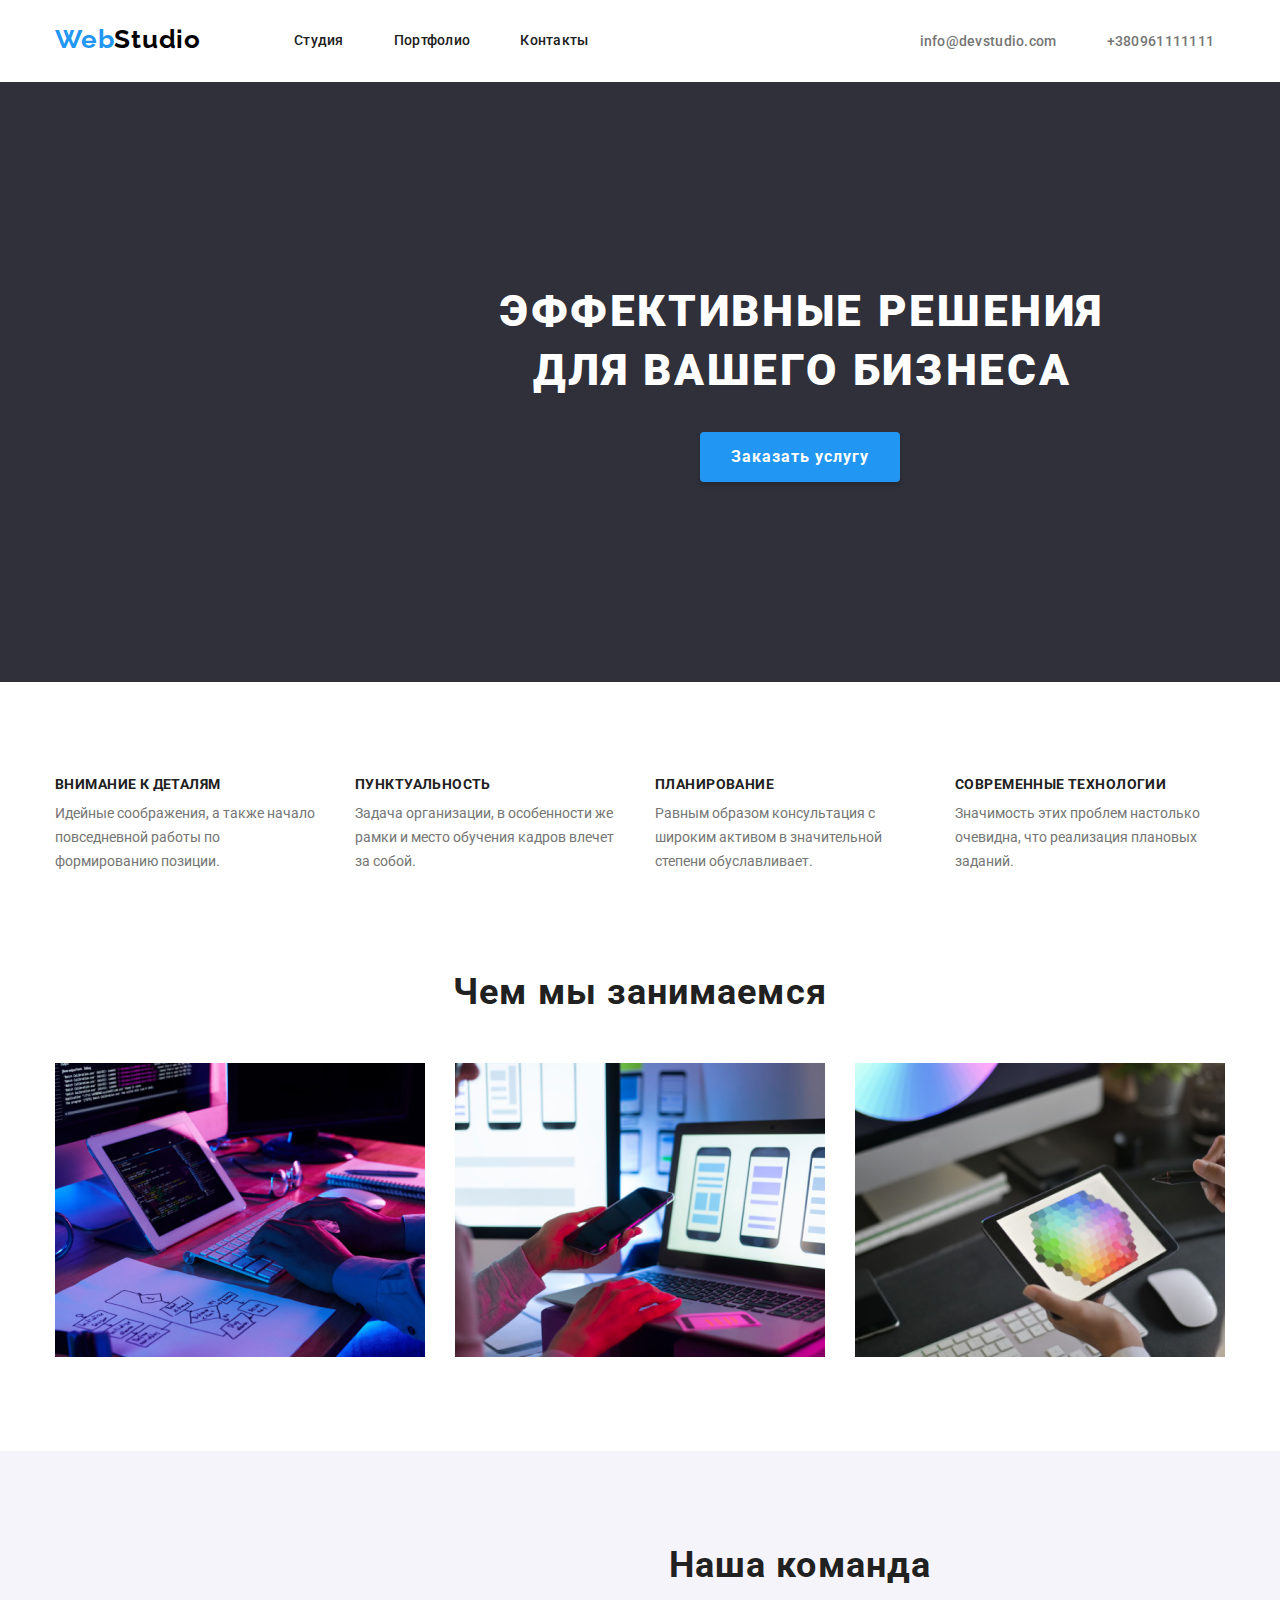
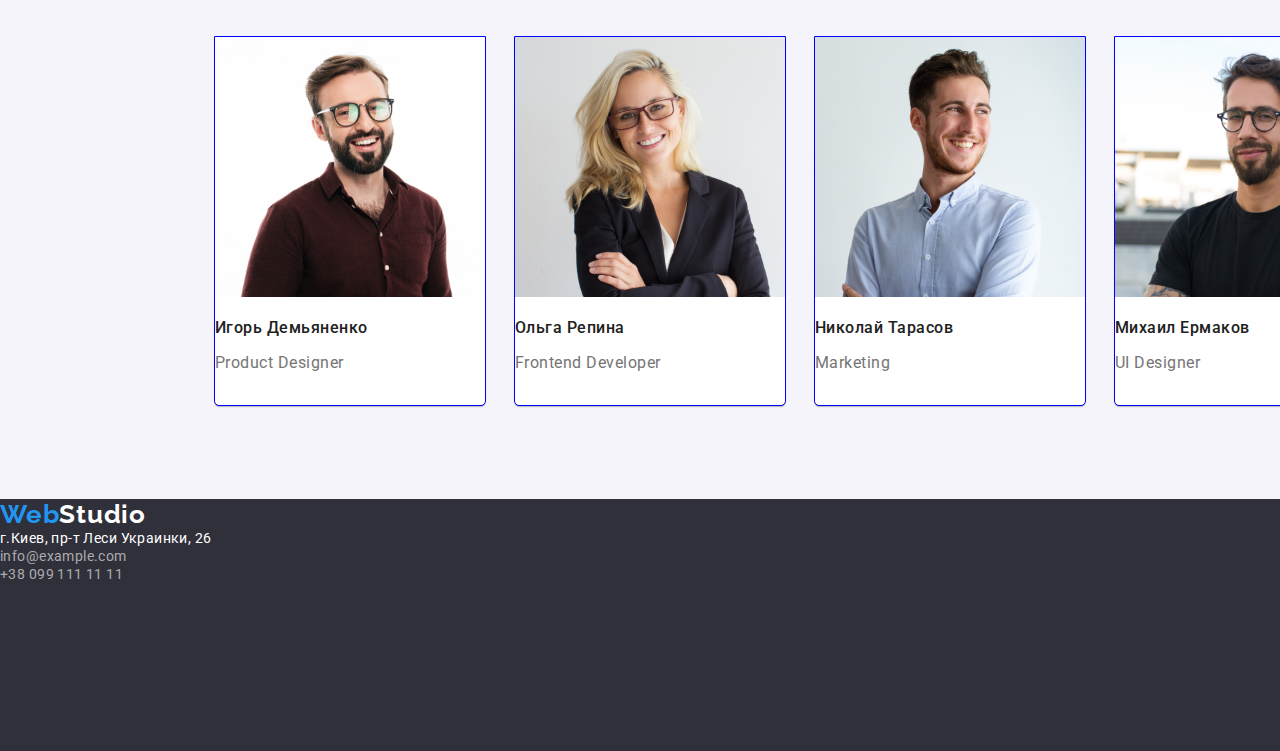
<file: index.html>
<!DOCTYPE html>
<html lang="ru">
<head>
    <meta charset="UTF-8">
    <meta name="viewport" content="width=device-width, initial-scale=1.0">
    <title>WebStudio</title>
    <link rel="preconnect" href="https://fonts.gstatic.com">
    <link href="https://fonts.googleapis.com/css2?family=Raleway:wght@700&family=Roboto:wght@400;500;700;900&display=swap"
        rel="stylesheet">
    <link rel="stylesheet" href="https://cdnjs.cloudflare.com/ajax/libs/modern-normalize/1.0.0/modern-normalize.min.css">
    <link rel="stylesheet" href="./CSS/styles.css">
</head>
<body>
    <header class="header">
        <div class="container">
            <nav class="navigation">
                <!-- <div> -->
                <a href="/" class="logo-word">
                    <span class="firts-blue-letter">Web</span>Studio
                </a>
                <!-- </div> -->
                <!-- <div class="container"> -->
                    <ul class="navigation-list">
                        <li class="navigation-item"><a class="navigation-link" href="./index.html">Студия</a></li>
                        <li class="navigation-item-middle"><a class="navigation-link" href="./portfolio.html">Портфолио</a></li>
                        <li class="navigation-item"><a class="navigation-link" href="">Контакты</a></li>
                    </ul>
                <!-- </div> -->
            </nav>
            <!-- <div class="container"> -->
                <ul class="mail-tel-nav">
                    <li><a class="mail-link-header" href="mailto:info@devstudio.com">info@devstudio.com</a></li>
                    <li><a class="phone-link-header" href="tel:+380961111111">+380961111111</a></li>
                </ul>
            <!-- </div> -->
        </div>
    </header>
    <main>
        <section class="hero-background">
            <div class="hero-content">
                <h1 class="text-hero">Эффективные решения для вашего бизнеса</h1> 
                <button class="btn-hero" type="button">Заказать услугу</button>
            </div>
        </section>
        <section class="blocks-of-competence">
            <h2 class="name-of-first-headline">Компетентность</h2>
            <ul class="block-items">
                <li class="block-cards">
                    <h3 class="firts-headline">Внимание к деталям</h3>
                    <p class="pgf-list-headline">Идейные соображения, а также начало повседневной работы по формированию позиции.</p>
                </li>
                <li class="block-cards">
                    <h3 class="firts-headline">Пунктуальность</h3>
                    <p class="pgf-list-headline">Задача организации, в особенности же рамки и место обучения кадров влечет за собой.</p>
                </li>
                <li class="block-cards">
                    <h3 class="firts-headline">Планирование</h3>
                    <p class="pgf-list-headline">Равным образом консультация с широким активом в значительной степени обуславливает.</p>
                </li>
                <li class="block-cards">
                    <h3 class="firts-headline">Современные технологии</h3>
                    <p class="pgf-list-headline">Значимость этих проблем настолько очевидна, что реализация плановых заданий.</p>
                </li>
            </ul>
        </section>
        <section>
                <h2 class="what-we-doing">Чем мы занимаемся</h2>
            <div class="container">
                <ul class="what-we-doing-img">
                    <li class="img-items-wwd"><img src="./images-main/box1.png" alt="Computer" width="370" height="294"></li>
                    <li class="img-items-wwd"><img src="./images-main/box2.png" alt="Phone" width="370"></li>
                    <li class="img-items-wwd"><img src="./images-main/box3.png" alt="Tablet" width="370"></li>
                </ul>
            </div>
        </section>
        <section class="our-team-section">
            <h2 class="our-team">Наша команда</h2>
                <div class="container">
                    <ul class="card-personal">
                        <li class="card-personal-item">
                            <img src="./images-main/Igor.png" alt="Igor" width="270">
                            <h3 class="each-of-our-team">Игорь Демьяненко</h3>
                            <p class="profession">Product Designer</p>
                        </li>
                        <li class="card-personal-item">
                            <img src="./images-main/Olga.png" alt="Olga" width="270">
                            <h3 class="each-of-our-team">Ольга Репина</h3>
                            <p class="profession">Frontend Developer</p>
                        </li>
                        <li class="card-personal-item">
                            <img src="./images-main/Nikolay.png" alt="Nikolay" width="270">
                            <h3 class="each-of-our-team">Николай Тарасов</h3>
                            <p class="profession">Marketing</p>
                        </li>
                        <li class="card-personal-item">
                            <img src="./images-main/Mikhailo.png" alt="Mikhailo" width="270">
                            <h3 class="each-of-our-team">Михаил Ермаков</h3>
                            <p class="profession">UI Designer</p>
                        </li>
                    </ul>
                </div>
        </section>
    </main>
    <footer class="footer">
        <a href="index.html" class="logo-word-footer">
            <span class="firts-blue-letter">Web</span>Studio</a>
        <address class="addres-company">г.Киев, пр-т Леси Украинки, 26</address>
        <a class="mail-link-footer" href="mailto:info@example.com">info@example.com</a><br>
        <a class="phone-link-footer" href="tel:+380991111111">+38 099 111 11 11</a>
    </footer>
</body> 
</html>
</file>
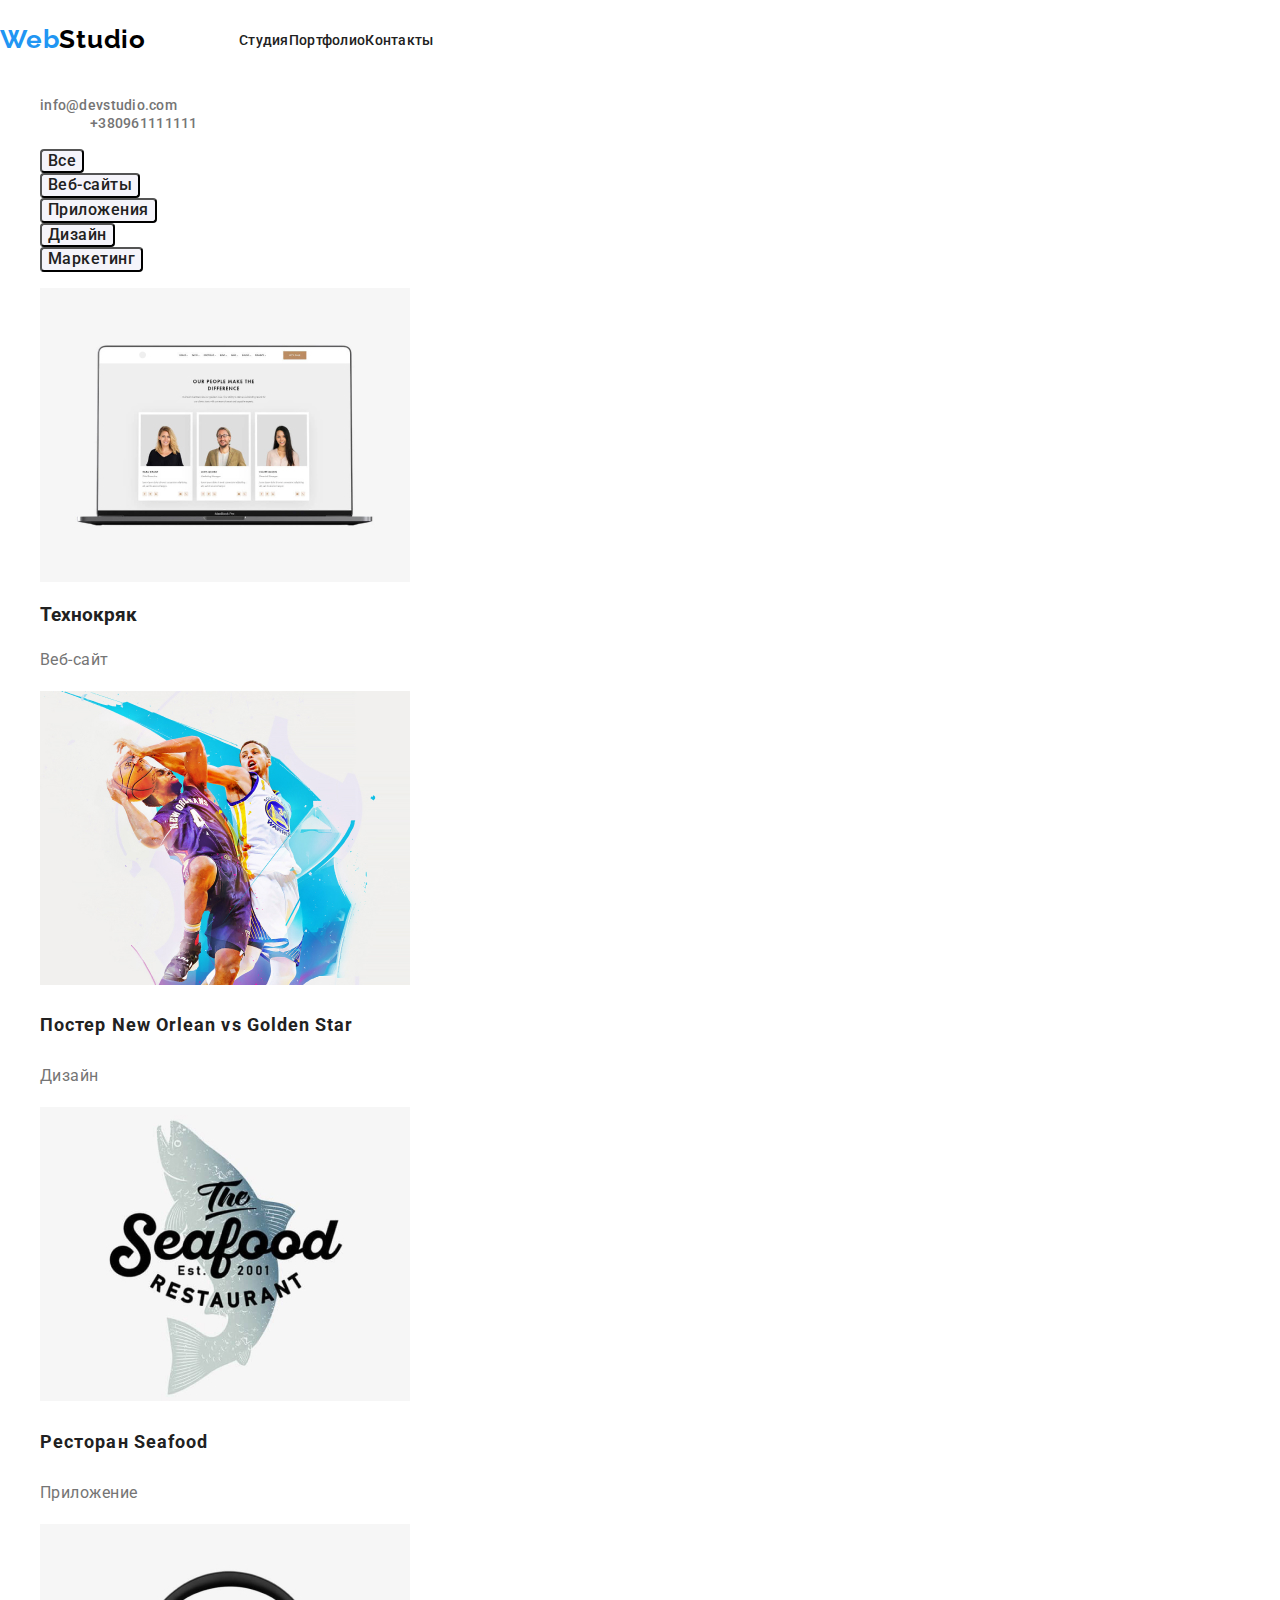
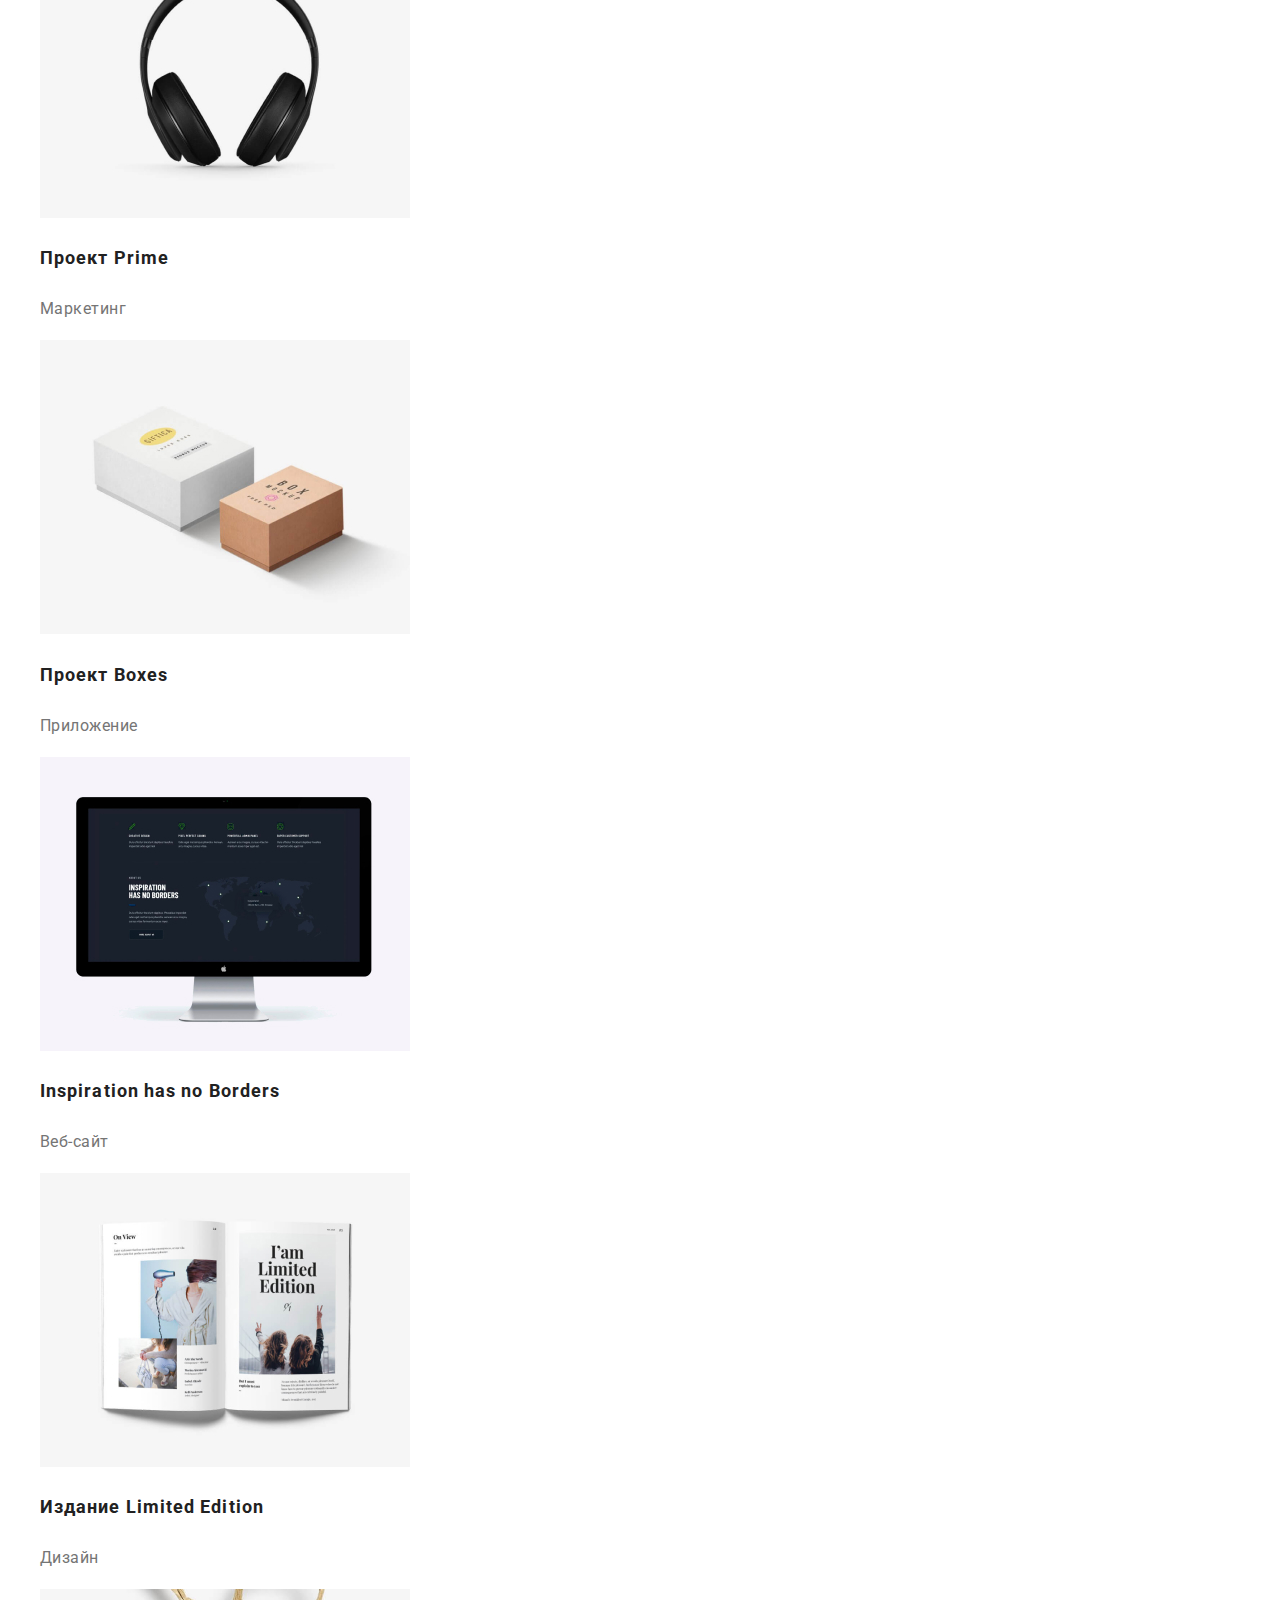
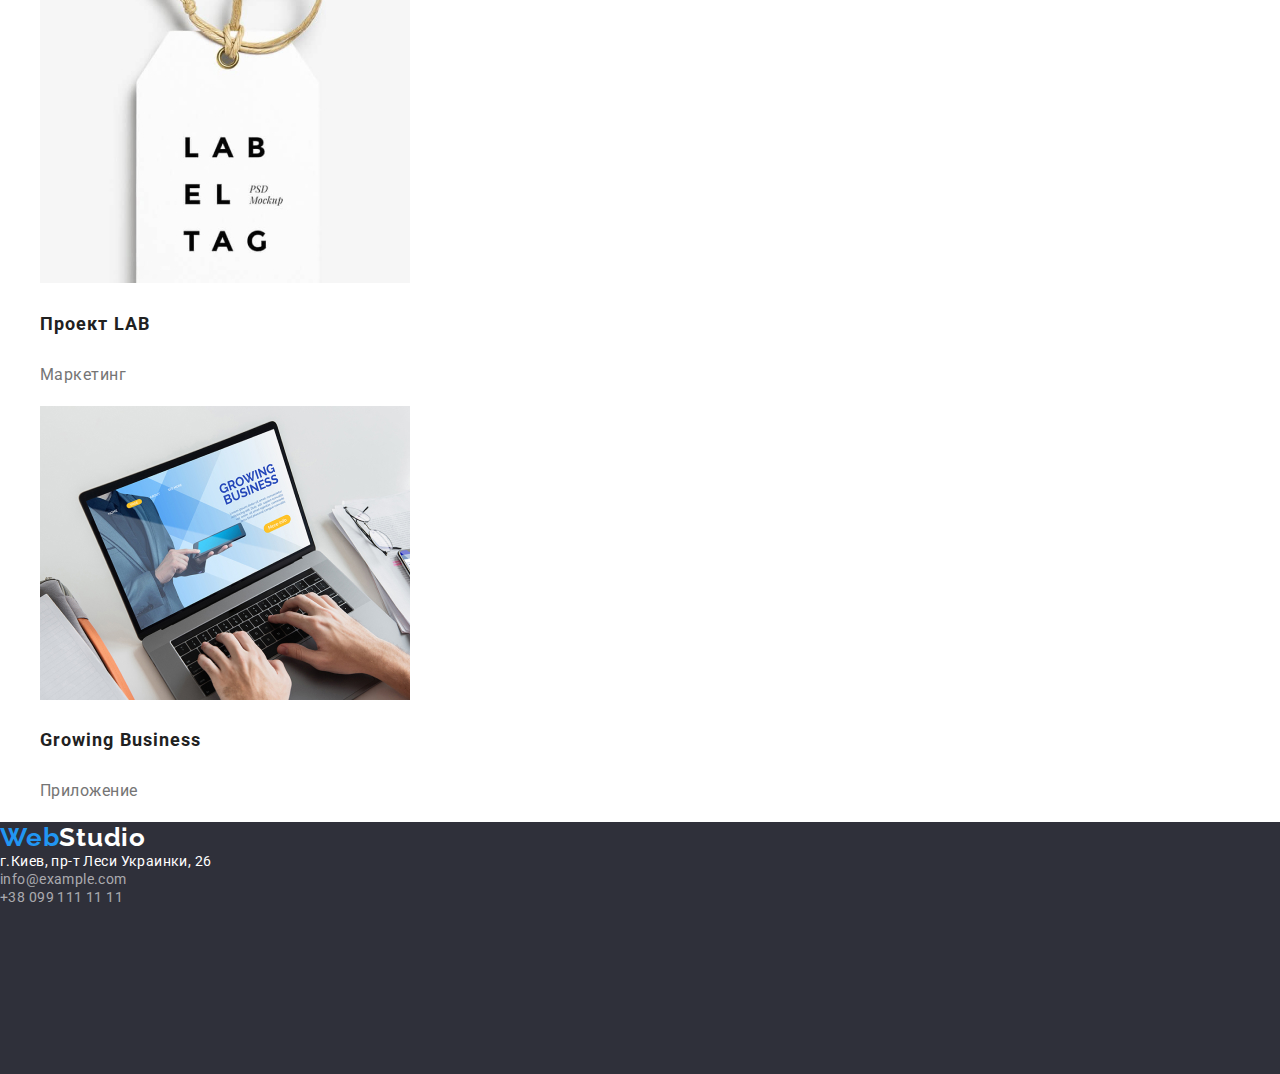
<file: portfolio.html>
<!DOCTYPE html>
<html lang="ru">
<head>
    <meta charset="UTF-8">
    <meta name="viewport" content="width=device-width, initial-scale=1.0">
    <title>Portfolio</title>
    <link rel="preconnect" href="https://fonts.gstatic.com">
    <link href="https://fonts.googleapis.com/css2?family=Raleway:wght@700&family=Roboto:wght@400;500;700;900&display=swap"
        rel="stylesheet">
    <link rel="stylesheet" href="https://cdnjs.cloudflare.com/ajax/libs/modern-normalize/1.0.0/modern-normalize.min.css">
    <link rel="stylesheet" href="./CSS/styles.css">
</head>
<body>
    <header class="header">
        <!--Навигация-->
        <nav class="navigation">
            <a href="index.html" class="logo-word">
                <span class="firts-blue-letter">Web</span>Studio
            </a>
            <ul class="navigation-list">
                <li class="navigation-item"><a class="navigation-link" href="./index.html">Студия</a></li>
                <li class="navigation-item"><a class="navigation-link" href="./portfolio.html">Портфолио</a></li>
                <li class="navigation-item"><a class="navigation-link" href="">Контакты</a></li>
            </ul>
        </nav>
        <!--Контакты-->
        <ul>
            <li><a class="mail-link-header" href="mailto:info@devstudio.com">info@devstudio.com</a></li>
            <li><a class="phone-link-header" href="tel:+380961111111">+380961111111</a></li>
        </ul>
       
    </header>
    <main>  
        <section>
            <!--Список ссылок-->
            <ul>
                <li><button class="btn-nav-portfolio" type="button">Все</button></li>
                <li><button class="btn-nav-portfolio" type="button">Веб-сайты</button></li>
                <li><button class="btn-nav-portfolio" type="button">Приложения</button></li>
                <li><button class="btn-nav-portfolio" type="button">Дизайн</button></li>
                <li><button class="btn-nav-portfolio" type="button">Маркетинг</button></li>
            </ul>
            <!-- Список изображений  -->
            <ul class="personal-cards">
                <li>
                    <img src="./image-portfolio/img.jpg" alt="laptop">
                    <h3 class="name-of-p/rojects">Технокряк</h3>
                    <p class="kind-of-activity">Веб-сайт</p>
                </li>
                <li>
                    <img src="./image-portfolio/img-1.jpg" alt="basketball">
                    <h3 class="name-of-projects">Постер New Orlean vs Golden Star</h3>
                    <p class="kind-of-activity">Дизайн</p>
                </li>
                <li>
                    <img src="./image-portfolio/img-2.jpg" alt="restaurant">
                    <h3 class="name-of-projects">Ресторан Seafood</h3>
                    <p class="kind-of-activity">Приложение</p>
                </li>
                <li>
                    <img src="./image-portfolio/img-3.jpg" alt="headphones">
                    <h3 class="name-of-projects">Проект Prime</h3>
                    <p class="kind-of-activity">Маркетинг</p>
                </li>
                <li>
                    <img src="./image-portfolio/img-4.jpg" alt="Boxes">
                    <h3 class="name-of-projects">Проект Boxes</h3>
                    <p class="kind-of-activity">Приложение</p>
                </li>
                <li>
                    <img src="./image-portfolio/img-5.jpg" alt="monitor-borders">
                    <h3 class="name-of-projects">Inspiration has no Borders</h3>
                    <p class="kind-of-activity">Веб-сайт</p>
                </li>
                <li>
                    <img src="./image-portfolio/img-6.jpg" alt="magazine">
                    <h3 class="name-of-projects">Издание Limited Edition</h3>
                    <p class="kind-of-activity">Дизайн</p>
                </li>
                <li>
                    <img src="./image-portfolio/img-7.jpg" alt="label">
                    <h3 class="name-of-projects">Проект LAB</h3>
                    <p class="kind-of-activity">Маркетинг</p>
                </li>
                <li>
                    <img src="./image-portfolio/img-8.jpg" alt="arms-laptop">
                    <h3 class="name-of-projects">Growing Business</h3>
                    <p class="kind-of-activity">Приложение</p>
                </li>
            </ul>
</section>          
    </main>
    <footer class="footer">
        <a href="index.html" class="logo-word-footer">
            <span class="firts-blue-letter">Web</span>Studio</a>
        <address class="addres-company">г.Киев, пр-т Леси Украинки, 26</address>
        <a class="mail-link-footer" href="mailto:info@example.com">info@example.com</a><br>
        <a class="phone-link-footer" href="tel:+380991111111">+38 099 111 11 11</a>
    </footer>
</body>
</html>
</file>
<file: CSS/styles.css>
html {
  box-sizing: border-box;
}
*,
*::before,
*::after {
  box-sizing: border-box;
}

:root {
  --text-font: "Roboto", sans-serif;
  --title-font: Raleway;
  --mostly-used-color: #212121;
  --first-blue-word: #2196f3;
  --links-header: #757575;
  --navigation-link-focus: #2196f3;
  --hero-footer-background: #2f303a;
  --paragraph-text: #757575;
  --claer-white: #ffffff;
}
body {
  font-family: "Roboto", sans-serif;
  color: var(--mostly-used-color);
  background: #ffffff;
}
.container {
  margin-left: auto;
  margin-right: auto;
  padding: 0px 15px;
  width: 1200px;
  /* background-color: #ff6f6fd0; */
  display: flex;
}
.logo-word {
  font-family: Raleway;
  font-style: normal;
  font-weight: bold;
  font-size: 26px;
  line-height: 1.192;
  letter-spacing: 0.03em;
  color: #000;
  margin-top: 24px;
  margin-bottom: 25px;
}
.firts-blue-letter {
  color: var(--first-blue-word);
}
li {
  /* убираю подчеркивание и метки в списках */
  list-style-type: none;
}
a {
  text-decoration: none;
}
.navigation {
  font-weight: 500;
  font-size: 14px;
  line-height: 1.143;
  letter-spacing: 0.02em;
  display: flex;
}
.navigation-list {
  display: flex;
  margin-left: 93px;
  padding: 0px;
  margin-top: 32px;
  margin-bottom: 32px;
}
.navigation-item-middle {
  margin-left: 50px;
  margin-right: 50px;
}
.navigation-link {
  color: var(--mostly-used-color);
}
.navigation-link:hover,
.navigation-link:focus {
  color: var(--navigation-link-focus);
}
.mail-tel-nav {
  padding: 0px;
  margin-left: 331px;
  display: flex;
  margin-top: 32px;
  margin-bottom: 32px;
}
.mail-link-header {
  font-weight: 500;
  font-size: 14px;
  line-height: 1.143;
  letter-spacing: 0.02em;
  color: var(--links-header);
}
.phone-link-header {
  font-weight: 500;
  font-size: 14px;
  line-height: 1.143;
  letter-spacing: 0.02em;
  color: var(--links-header);
  margin-left: 50px;
}
.phone-link-header:hover,
.phone-link-header:focus {
  color: var(--navigation-link-focus);
}
.mail-link-header:hover,
.mail-link-header:focus {
  color: var(--navigation-link-focus);
}
.hero-background {
  width: 1600px;
  height: 600px;
  left: 0px;
  top: 80px;
  margin-left: auto;
  margin-right: auto;
  background: var(--hero-footer-background);
  text-align: center;
}
.hero-content {
  padding-top: 200px;
}
.text-hero {
  margin-top: 0px;
  margin-bottom: 0px;
  margin-left: 454px;
  margin-right: 450px;
  width: 696px;
  height: 120px;

  font-weight: 900;
  font-size: 44px;
  line-height: 1.34;
  letter-spacing: 0.06em;
  text-align: center;
  text-transform: uppercase;
  color: var(--claer-white);
}

.btn-hero {
  margin-top: 30px;
  border: 0px;
  padding: 0px;
  width: 200px;
  height: 50px;
  font-weight: 700;
  font-size: 16px;
  line-height: 1.875;
  letter-spacing: 0.06em;
  color: var(--claer-white);

  background: var(--navigation-link-focus);
  box-shadow: 0px 4px 4px rgba(0, 0, 0, 0.15);
  border-radius: 4px;
}
.name-of-first-headline {
  display: none;
}
.block-items {
  margin: 0px;
  margin-left: auto;
  margin-right: auto;
  padding: 0px 15px;
  width: 1200px;
  display: flex;
  flex-direction: row;
  justify-content: space-between;
}
.block-cards {
  width: 270px;
  height: 101px;
  /* outline: 2px solid red; */
}
.firts-headline {
  margin: 0px;
  margin-bottom: 10px;
  font-weight: bold;
  font-size: 14px;
  line-height: 1.143;
  letter-spacing: 0.03em;
  text-transform: uppercase;
}
.pgf-list-headline {
  margin: 0px;
  font-weight: normal;
  font-size: 14px;
  line-height: 1.714;
  color: var(--paragraph-text);
}
.blocks-of-competence {
  margin-top: 94px;
}
.what-we-doing {
  margin: 0px;
  margin-top: 94px;
  margin-bottom: 50px;
  font-family: Roboto;
  font-style: normal;
  font-weight: bold;
  font-size: 36px;
  line-height: 42px;
  text-align: center;
  letter-spacing: 0.03em;
  color: var(--mostly-used-color);
}
.what-we-doing-img {
  margin: 0px;
  padding: 0px;
  width: 1200px;
  display: flex;
  justify-content: space-between;
}
.img-items-wwd {
  height: 294px;
}
.footer {
  width: 1600px;
  height: 252px;
  left: 0px;
  top: 2097px;
  background: var(--hero-footer-background);
}
.logo-word-footer {
  font-family: Raleway;
  font-style: normal;
  font-weight: bold;
  font-size: 26px;
  line-height: 1.192;
  letter-spacing: 0.03em;
  color: var(--claer-white);
}
.addres-company {
  font-family: Roboto;
  font-style: normal;
  font-weight: 400;
  font-size: 14px;
  line-height: 1.171;
  letter-spacing: 0.03em;
  color: var(--claer-white);
}
.mail-link-footer,
.phone-link-footer {
  font-weight: normal;
  font-size: 14px;
  line-height: 1.171;
  letter-spacing: 0.03em;
  color: rgba(255, 255, 255, 0.6);
}
.mail-link-footer:hover,
.mail-link-footer:focus {
  color: var(--navigation-link-focus);
}
.phone-link-footer:hover,
.phone-link-footer:focus {
  color: var(--navigation-link-focus);
}
.our-team {
  margin: 0px;
  padding-top: 94px;
  padding-bottom: 50px;
  font-weight: bold;
  font-size: 36px;
  line-height: 1.166;
  /* text-align: center; -Для 3-го ДЗ */
  letter-spacing: 0.03em;
  color: var(--mostly-used-color);
  text-align: center;
}
.our-team-section {
  width: 1600px;
  height: 648px;
  left: 0px;
  background: #f5f4fa;
  margin-left: auto;
  margin-right: auto;
  margin-top: 94px;
}
.each-of-our-team {
  font-weight: 500;
  font-size: 16px;
  line-height: 1.187;
  /* text-align: center; -Для 3-й ДЗ*/
  letter-spacing: 0.03em;
  color: var(--mostly-used-color);
}
.profession {
  font-weight: 400;
  font-size: 16px;
  line-height: 1.187;
  /* text-align: center; - Для 3-го ДЗ*/
  letter-spacing: 0.03em;
  color: var(--paragraph-text);
}
.btn-nav-portfolio {
  font-weight: 500;
  font-size: 16px;
  line-height: 1.162;
  /* text-align: center; - For 3 homework*/
  letter-spacing: 0.03em;
  color: var(--mostly-used-color);

  background: #f5f4fa;
  border-radius: 4px;
}
.btn-nav-portfolio:hover,
.btn-nav-portfolio:focus {
  background: var(--navigation-link-focus);
  color: var(--claer-white);
  border-radius: 4px;
  filter: drop-shadow(0px 4px 4px rgba(0, 0, 0, 0.25));
}
.name-of-projects {
  font-weight: 700;
  font-size: 18px;
  line-height: 2;
  letter-spacing: 0.06em;
  color: var(--mostly-used-color);
}
.kind-of-activity {
  font-weight: 400;
  font-size: 16px;
  line-height: 1.875;
  letter-spacing: 0.03em;
  color: var(--paragraph-text);
}
.card-personal-item {
  width: 270px;
  height: 368px;
  /* left: 215px; */
  background: var(--claer-white);
  box-shadow: 0px 1px 3px rgba(0, 0, 0, 0.12), 0px 1px 1px rgba(0, 0, 0, 0.14),
    0px 2px 1px rgba(0, 0, 0, 0.2);
  border-radius: 0px 0px 4px 4px;
  outline: 1px solid blue;
}
.card-personal {
  /* margin-left: auto;
  margin-right: auto; */
  margin-right: auto;
  margin-left: auto;
  padding: 0px;
  width: 1200px;
  padding: 0px;
  margin: 0px;
  display: flex;
  justify-content: space-between;
  /* align-items: center; */
  /* outline: 1px solid tomato; */
}
</file>
